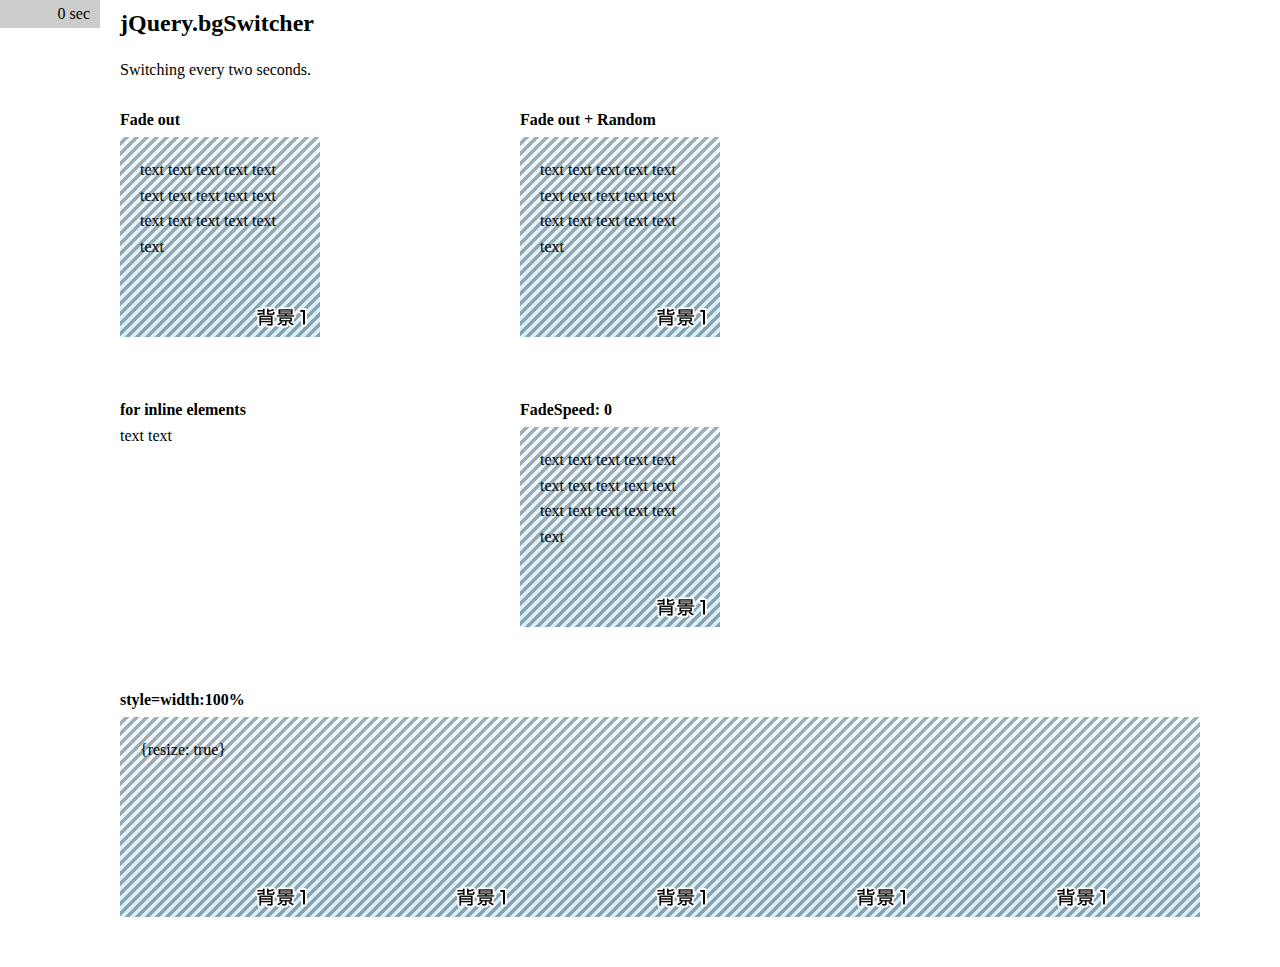
<file: example/body.html>
<!DOCTYPE HTML>
<html lang="en">
<head>
	<meta charset="UTF-8">
	<title>jQeury.bgSwitcher.js</title>
	<script src="http://www.google.com/jsapi"></script>
	<script>google.load("jquery", location.search.replace(/\?/, '') || "1.4.2");</script>
	<script src="../jquery.bgSwitcher.js"></script>
<style type="text/css"> 
body {
	margin: 10px;
	padding: 0 30px;
}
div.container {
	padding: 0 80px;
	overflow: hidden;
	zoom: 1;
}
.bg {
	width: 160px;
	height: 160px;
	margin: 0 0 40px;
	padding: 20px;
	background: url('./images/image1.gif') 0 0 repeat;
	line-height: 1.6;
}
#timer {
	position: fixed;
	top: 0;
	left: 0;
	width: 80px;
	padding: 5px 10px;
	background-color: #CCC;
	text-align: right;
}
h1 {
	margin: 0 0 1em;
	font-size: 24px;
}
h2 {
	margin: 1.5em 0 0.5em;
	font-size: 16px;
}
ul {
	width: 800px;
	margin: 0;
	padding: 0;
	overflow: hidden;
	list-style: none;
}
ul li {
	float: left;
	width: 400px;
}
ul.nav {
	width: auto;
	margin: 0 0 0.5em;
	padding: 0 0 0 15px;
	border-left: 1px solid #CCC;
	overflow: hidden;
	zoom: 1;
}
ul.nav li {
	width: auto;
	margin: 0 15px 0 0;
	padding: 0 15px 0 0;
	border-right: 1px solid #CCC;
	border-bottom: 0;
}
p {
	margin: 0 0 0.5em;
}
#maxWidth .bg {
	width: 100%;
}
</style>
</head>
<body>
<div class="container">

	<h1>jQuery.bgSwitcher</h1>
	<p>Switching every two seconds.</p>

	<ul>
		<li>
			<h2>Fade out</h2>
			<div id="bgSwitch-fadeOut" class="bg">
				<p>text text text text text text text text text text text text text text text text</p>
			</div>
			<script>setInterval(function() { console && console.log('OK'); }, 1000)</script>
		</li>

		<li>
			<h2>Fade out + Random</h2>
			<div id="bgSwitch-random" class="bg">
				<p>text text text text text text text text text text text text text text text text</p>
			</div>
		</li>

		<li>
			<h2>for inline elements</h2>
			<p><span id="bgSwitch-inline">text text</span></p>
		</li>

		<li>
			<h2>FadeSpeed: 0</h2>
			<div id="bgSwitch-normal" class="bg">
				<p>text text text text text text text text text text text text text text text text</p>
			</div>
		</li>
	</ul>

	<div id="maxWidth">
		<h2>style=width:100%</h2>
		<div class="bg">
			<p>{resize: true}</p>
		</div>
	</div>

	<div id="timer">0 sec</div>
</div>
<script>
jQuery(function($) {

	var time = 0, timer = $('#timer');
	setInterval(function() {
		timer.html(++time +' sec');
	}, 1000);

	$('body').bgSwitcher({
		images: ['./images/image.gif', 1, 5],
		interval: 2000,
		fadeSpeed: 1000
	});
})
</script>
</body>
</html>
</file>
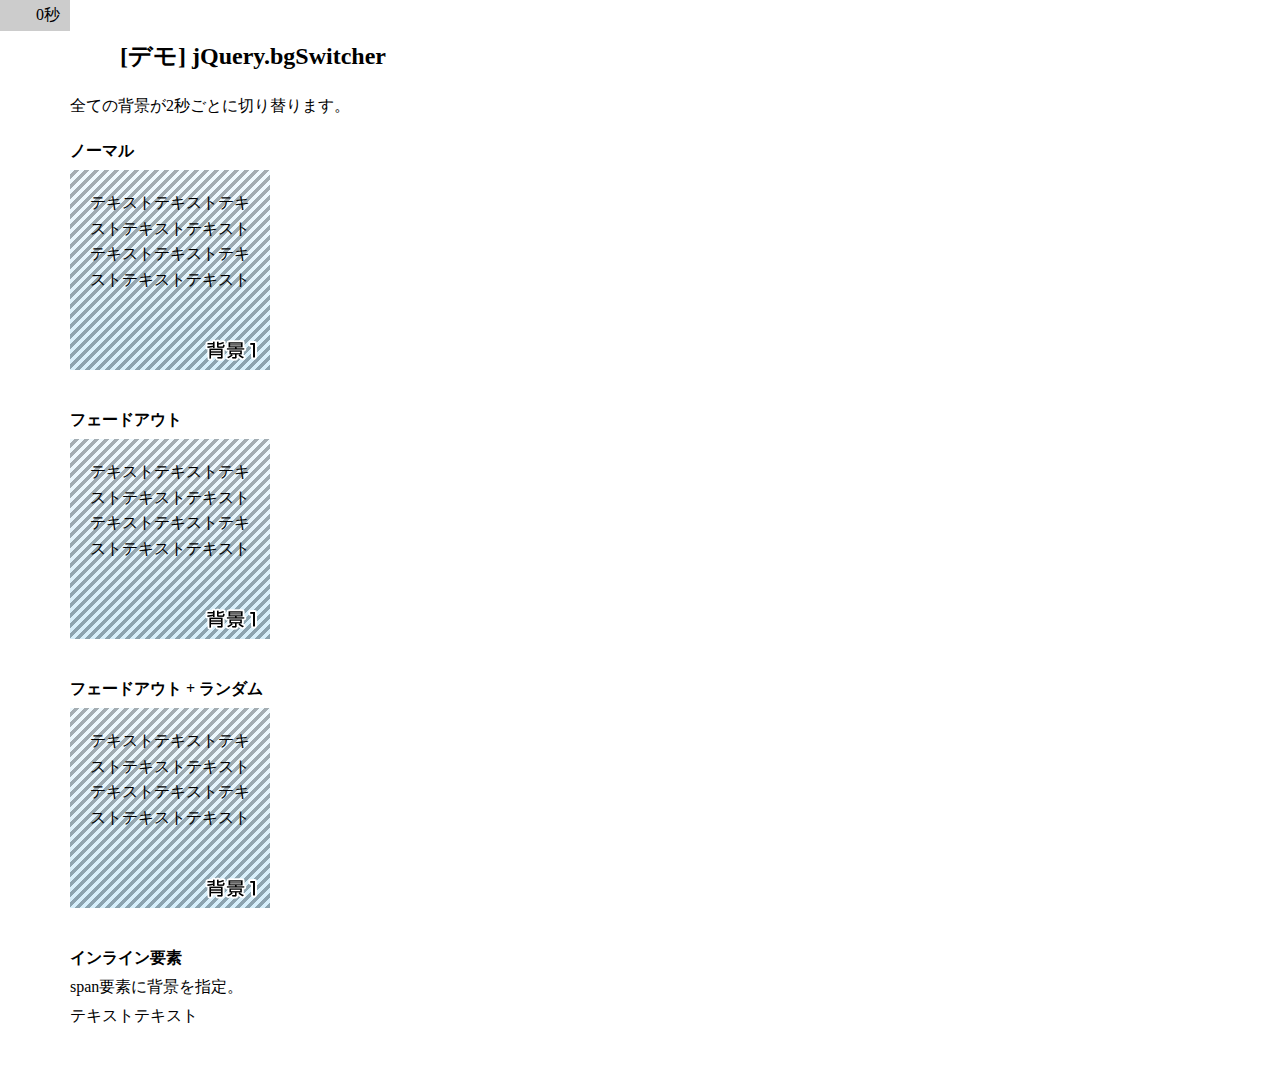
<file: example/example.html>
<!DOCTYPE HTML>
<html lang="ja">
<head>
	<meta charset="UTF-8">
	<title>jQeury.bgSwitcher.js</title>
	<script src="http://www.google.com/jsapi"></script>
	<script>google.load("jquery", "1.4.2");</script>
	<script src="../jquery.bgSwitcher.js"></script>
<style type="text/css"> 
body {
	margin: 10px;
	padding: 30px;
}
div.container {
	padding: 0 30px;
	overflow: hidden;
	zoom: 1;
}
.bg {
	width: 160px;
	height: 160px;
	margin: 0 0 40px;
	padding: 20px;
	background: url('./images/image1.gif') 0 0 repeat;
	line-height: 1.6;
}
#timer {
	position: absolute;
	top: 0;
	left: 0;
	width: 50px;
	padding: 5px 10px;
	background-color: #CCC;
	text-align: right;
}
h1 {
	margin: 0 0 1em 50px;
	font-size: 24px;
}
h2 {
	margin: 1.5em 0 0.5em;
	font-size: 16px;
}
ul.nav {
	margin: 0 0 0.5em;
	padding: 0 0 0 15px;
	border-left: 1px solid #CCC;
	overflow: hidden;
	zoom: 1;
}
ul.nav li {
	float: left;
	margin: 0 15px 0 0;
	padding: 0 15px 0 0;
	border-right: 1px solid #CCC;
	list-style: none;
}
p {
	margin: 0 0 0.5em;
}
</style>
</head>
<body>
<div class="container">

	<h1>[デモ] jQuery.bgSwitcher</h1>
	<p>全ての背景が2秒ごとに切り替ります。</p>

	<h2>ノーマル</h2>
	<div id="bgSwitch-normal" class="bg">
		<p>テキストテキストテキストテキストテキストテキストテキストテキストテキストテキスト</p>
	</div>

	<h2>フェードアウト</h2>
	<div id="bgSwitch-fadeOut" class="bg"> 
		<p>テキストテキストテキストテキストテキストテキストテキストテキストテキストテキスト</p>
	</div>

	<h2>フェードアウト + ランダム</h2>
	<div id="bgSwitch-random" class="bg"> 
		<p>テキストテキストテキストテキストテキストテキストテキストテキストテキストテキスト</p>
	</div>

	<h2>インライン要素</h2>
	<p>span要素に背景を指定。</p>
	<p><span id="bgSwitch-inline">テキストテキスト</span></p>

	<div id="timer">0秒</div>
</div>
<script>
jQuery(function($) {

	var time = 0, timer = $('#timer');
	setInterval(function() {
		timer.html(++time +'秒');
	}, 1000);

/*
	$('body').bgSwitcher({
		images: ['./images/image.gif', 1, 5],
		interval: 2000,
		fadeSpeed: 1000
	}, true);
*/

	var methods = ['start', 'stop', 'toggle', 'reset'];
	$('.bg, #bgSwitch-inline').each(function() {
		var self = $(this),
		    nav  = $('<ul>').addClass('nav');
		$(methods).each(function(i, method) {
			var ctrl = $('<a>', {
				href: 'javascript:void(0)',
				text: method,
				click: function() {
					var bs = self.data('bgSwitcher');
					bs[method]();
				}
			});
			nav.append($('<li>').append(ctrl));
		});
		if (this.tagName === 'SPAN') {
			return self.parents('p').before(nav);
		}
		self.before(nav);
	});

	$('#bgSwitch-normal').bgSwitcher({
		images: ['./images/image.gif', 1, 5],
		interval: 2000
	}, true).data('bgSwitcher');

	$('#bgSwitch-fadeOut').bgSwitcher({
		images: ['./images/image.gif', 1, 5],
		interval: 2000,
		fadeSpeed: 1000
	}, true);

	$('#bgSwitch-random').bgSwitcher({
		images: ['./images/image.gif', 1, 5],
		interval: 2000,
		fadeSpeed: 1000,
		random: true
	}, true);

	$('#bgSwitch-inline').bgSwitcher({
		images: ['./images/image.gif', 1, 5],
		interval: 2000,
		fadeSpeed: 1000
	}, true);

})
</script>
</body>
</html>
</file>
